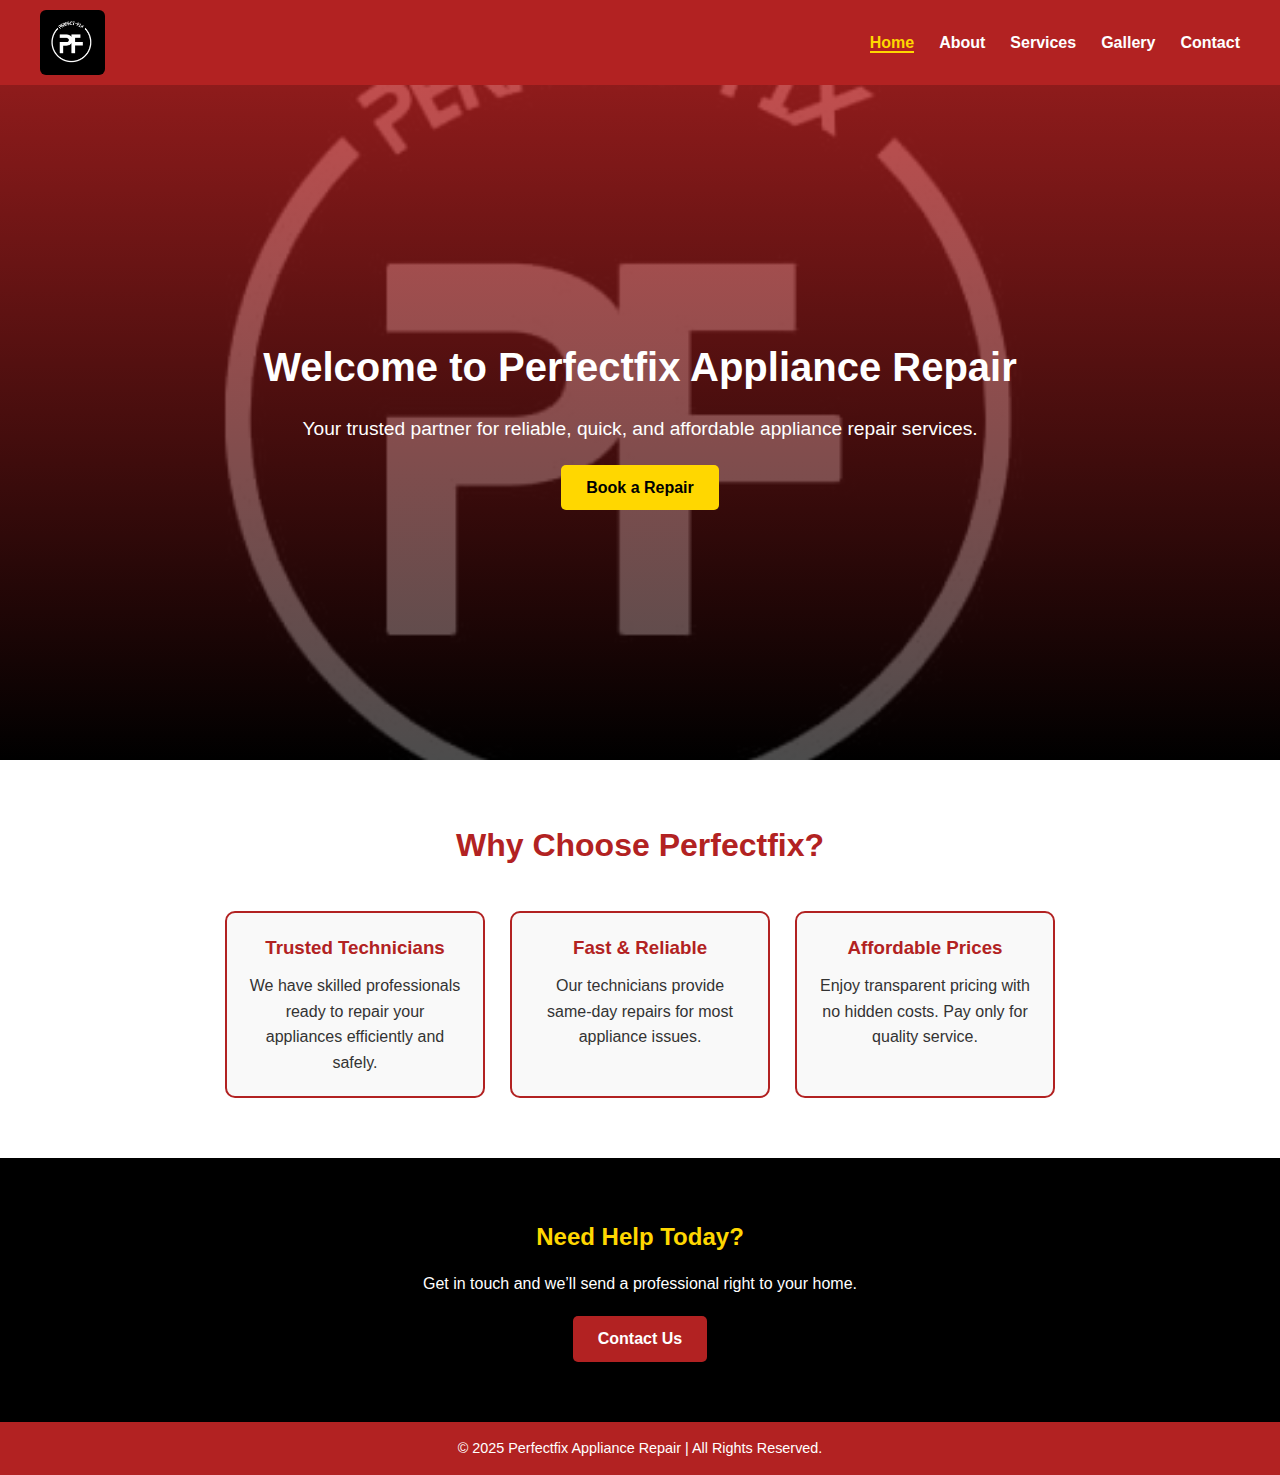
<file: index.html>
<!DOCTYPE html>
<html lang="en">
<head>
  <meta charset="UTF-8" />
  <meta name="viewport" content="width=device-width, initial-scale=1.0" />
  <title>Perfectfix Appliance Repair</title>
  <link rel="stylesheet" href="CSS/style.css" />
</head>
<body>
  <!-- HEADER -->
  <header>
    <div class="header-container">
      <img src="images/Perfectfix Logo.jpg" alt="Perfectfix Logo" class="logo">
      <nav>
        <ul>
          <li><a href="index.html" class="active">Home</a></li>
          <li><a href="pages/about.html">About</a></li>
          <li><a href="pages/services.html">Services</a></li>
          <li><a href="pages/gallery.html">Gallery</a></li>
          <li><a href="pages/contact.html">Contact</a></li>
        </ul>
      </nav>
    </div>
  </header>

  <!-- HERO SECTION -->
  <section id="hero">
    <div class="hero-content">
      <h1>Welcome to Perfectfix Appliance Repair</h1>
      <p>Your trusted partner for reliable, quick, and affordable appliance repair services.</p>
      <a href="pages/contact.html" class="btn">Book a Repair</a>
    </div>
  </section>

  <!-- WHY CHOOSE US -->
  <section class="why-us">
    <h2>Why Choose Perfectfix?</h2>
    <div class="features">
      <div class="feature-box">
        <h3>Trusted Technicians</h3>
        <p>We have skilled professionals ready to repair your appliances efficiently and safely.</p>
      </div>
      <div class="feature-box">
        <h3>Fast & Reliable</h3>
        <p>Our technicians provide same-day repairs for most appliance issues.</p>
      </div>
      <div class="feature-box">
        <h3>Affordable Prices</h3>
        <p>Enjoy transparent pricing with no hidden costs. Pay only for quality service.</p>
      </div>
    </div>
  </section>

  <!-- CTA -->
  <section class="cta">
    <h2>Need Help Today?</h2>
    <p>Get in touch and we’ll send a professional right to your home.</p>
    <a href="pages/contact.html" class="btn">Contact Us</a>
  </section>

  <!-- FOOTER -->
  <footer>
    <p>© 2025 Perfectfix Appliance Repair | All Rights Reserved.</p>
  </footer>
</body>
</html>
</file>
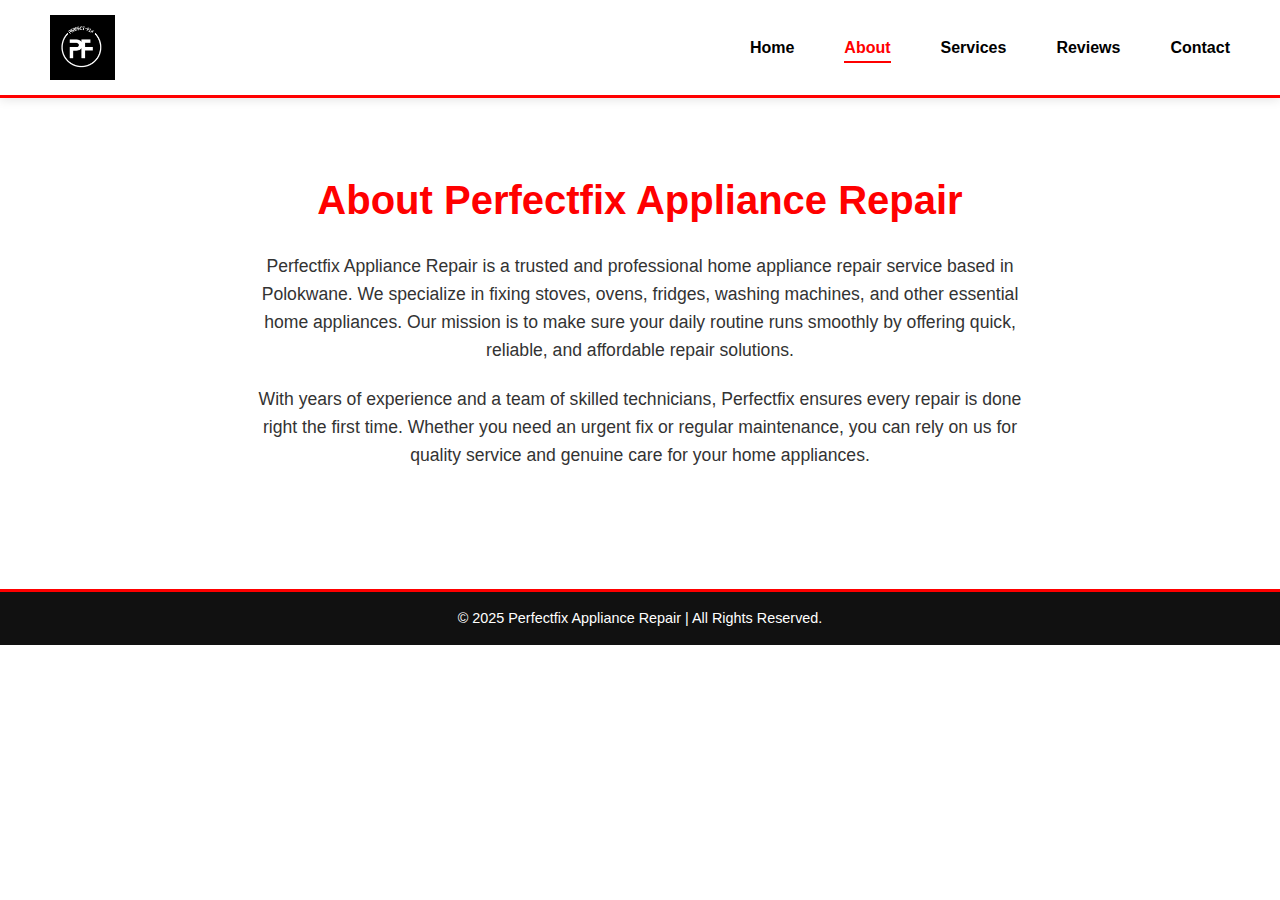
<file: pages/about.html>
<!DOCTYPE html>
<html lang="en">
<head>
  <meta charset="UTF-8" />
  <meta name="viewport" content="width=device-width, initial-scale=1.0" />
  <title>About Us | Perfectfix Appliance Repair</title>
  <link rel="stylesheet" href="../CSS/style.css" />
  <style>
    header {
      display: flex;
      justify-content: space-between;
      align-items: center;
      padding: 15px 50px;
      background-color: #fff;
      border-bottom: 3px solid red;
      box-shadow: 0 2px 10px rgba(0, 0, 0, 0.1);
    }

    .logo img {
      height: 65px;
      width: auto;
      object-fit: contain;
    }

    nav ul {
      display: flex;
      list-style: none;
    }

    nav ul li {
      margin-left: 25px;
    }

    nav ul li a {
      text-decoration: none;
      color: #000;
      font-weight: bold;
      transition: 0.3s;
    }

    nav ul li a:hover,
    nav ul li a.active {
      color: red;
      border-bottom: 2px solid red;
      padding-bottom: 5px;
    }

    .about-section {
      text-align: center;
      padding: 70px 30px;
      background-color: #fff;
    }

    .about-section h1 {
      color: red;
      font-size: 2.5rem;
      margin-bottom: 20px;
    }

    .about-section p {
      max-width: 800px;
      margin: 0 auto;
      font-size: 1.1rem;
      color: #333;
      line-height: 1.6;
    }

    footer {
      background-color: #111;
      color: white;
      text-align: center;
      padding: 15px 0;
      margin-top: 50px;
      border-top: 3px solid red;
    }

    footer p {
      font-size: 0.9rem;
    }
  </style>
</head>
<body>
  <header>
    <div class="logo">
      <a href="../index.html">
        <img src="../images/Perfectfix Logo.jpg" alt="Perfectfix Logo">
      </a>
    </div>
    <nav>
      <ul>
        <li><a href="../index.html">Home</a></li>
        <li><a href="about.html" class="active">About</a></li>
        <li><a href="services.html">Services</a></li>
        <li><a href="reviews.html">Reviews</a></li>
        <li><a href="contact.html">Contact</a></li>
      </ul>
    </nav>
  </header>

  <section class="about-section">
    <h1>About Perfectfix Appliance Repair</h1>
    <p>
      Perfectfix Appliance Repair is a trusted and professional home appliance repair service based in Polokwane. 
      We specialize in fixing stoves, ovens, fridges, washing machines, and other essential home appliances. 
      Our mission is to make sure your daily routine runs smoothly by offering quick, reliable, and affordable repair solutions.
    </p>
    <p style="margin-top:20px;">
      With years of experience and a team of skilled technicians, Perfectfix ensures every repair is done right the first time. 
      Whether you need an urgent fix or regular maintenance, you can rely on us for quality service and genuine care for your home appliances.
    </p>
  </section>

  <footer>
    <p>© 2025 Perfectfix Appliance Repair | All Rights Reserved.</p>
  </footer>
</body>
</html>
</file>
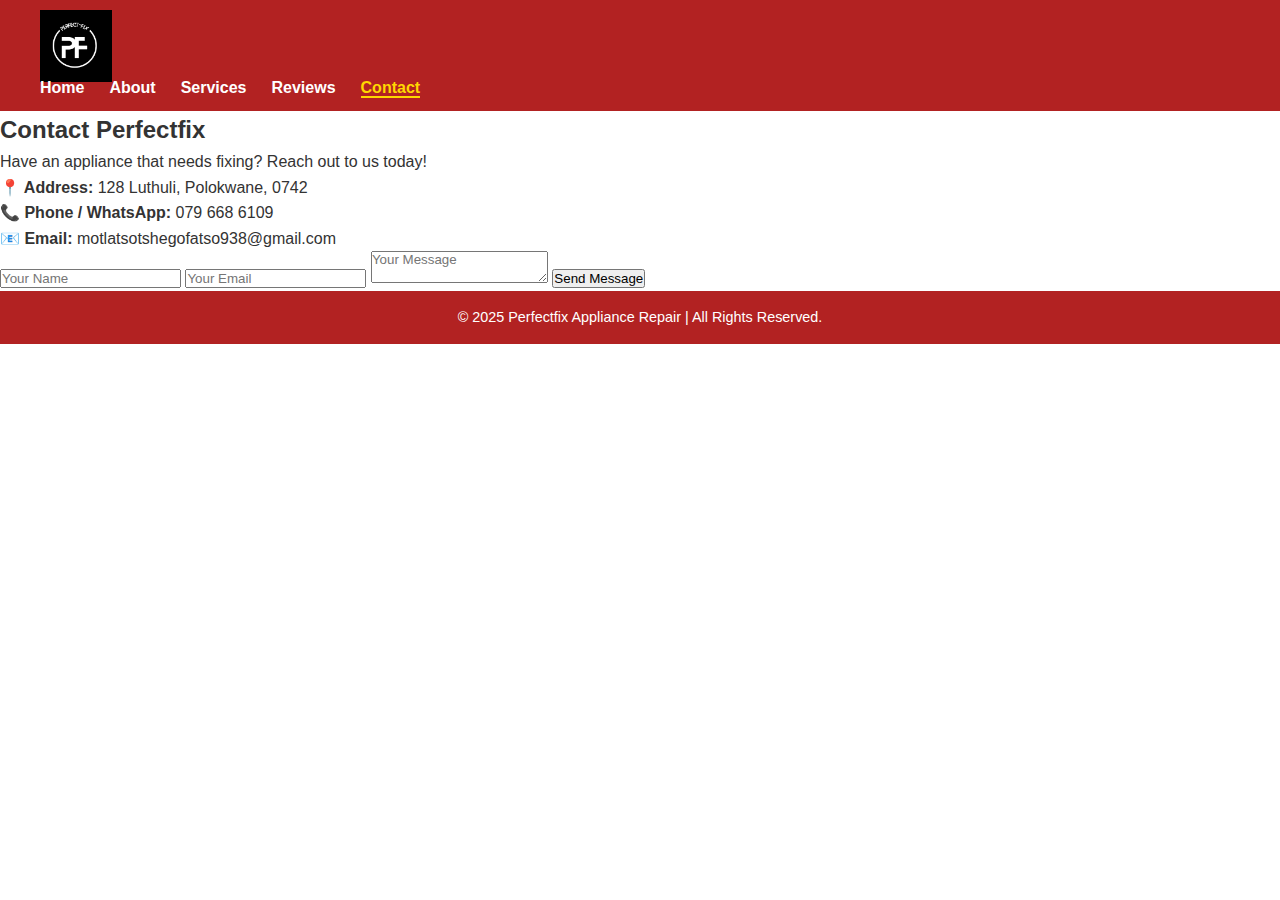
<file: pages/contact.html>
<!DOCTYPE html>
<html lang="en">
<head>
  <meta charset="UTF-8">
  <meta name="viewport" content="width=device-width, initial-scale=1.0">
  <title>Contact Us | Perfectfix Appliance Repair</title>
  <link rel="stylesheet" href="../CSS/style.css">
</head>
<body>
  <header>
    <div class="logo">
      <a href="../index.html"><img src="../images/Perfectfix Logo.jpg" alt="Perfectfix Logo" width="72"></a>
    </div>
    <nav>
      <ul>
        <li><a href="../index.html">Home</a></li>
        <li><a href="about.html">About</a></li>
        <li><a href="services.html">Services</a></li>
        <li><a href="reviews.html">Reviews</a></li>
        <li><a href="contact.html" class="active">Contact</a></li>
      </ul>
    </nav>
  </header>

  <section id="contact" class="fade-in">
    <h2>Contact Perfectfix</h2>
    <p>Have an appliance that needs fixing? Reach out to us today!</p>

    <p><b>📍 Address:</b> 128 Luthuli, Polokwane, 0742</p>
    <p><b>📞 Phone / WhatsApp:</b> 079 668 6109</p>
    <p><b>📧 Email:</b> motlatsotshegofatso938@gmail.com</p>

    <form>
      <input type="text" placeholder="Your Name" required>
      <input type="email" placeholder="Your Email" required>
      <textarea placeholder="Your Message" required></textarea>
      <button type="submit">Send Message</button>
    </form>
  </section>

  <footer>
    <p>&copy; 2025 Perfectfix Appliance Repair | All Rights Reserved.</p>
  </footer>
</body>
</html>
</file>
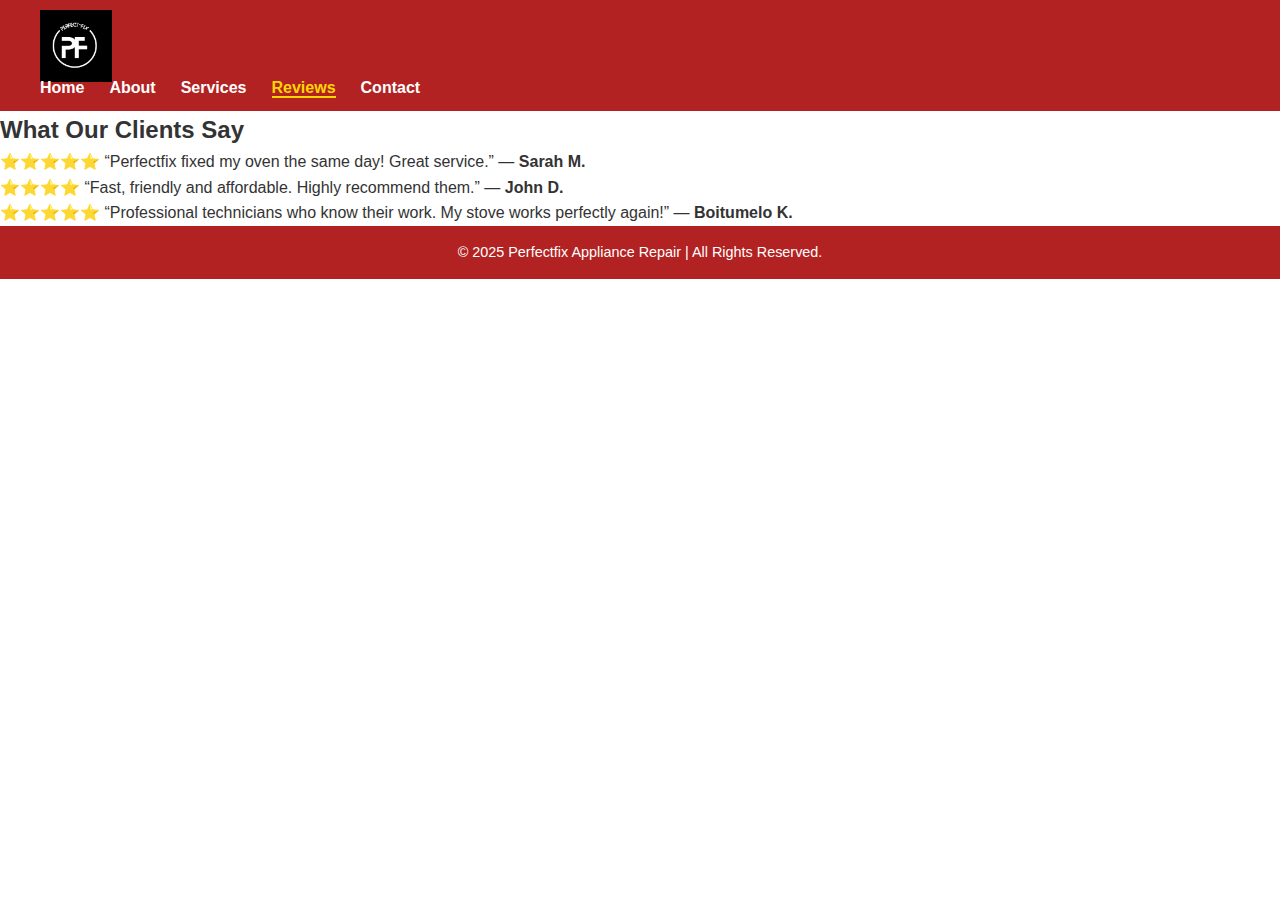
<file: pages/reviews.html>
<!DOCTYPE html>
<html lang="en">
<head>
  <meta charset="UTF-8">
  <meta name="viewport" content="width=device-width, initial-scale=1.0">
  <title>Customer Reviews | Perfectfix Appliance Repair</title>
  <link rel="stylesheet" href="../CSS/style.css">
</head>
<body>
  <header>
    <div class="logo">
      <a href="../index.html"><img src="../images/Perfectfix Logo.jpg" alt="Perfectfix Logo" width="72"></a>
    </div>
    <nav>
      <ul>
        <li><a href="../index.html">Home</a></li>
        <li><a href="about.html">About</a></li>
        <li><a href="services.html">Services</a></li>
        <li><a href="reviews.html" class="active">Reviews</a></li>
        <li><a href="contact.html">Contact</a></li>
      </ul>
    </nav>
  </header>

  <section id="reviews" class="fade-in">
    <h2>What Our Clients Say</h2>
    <div class="review">
      <p>⭐️⭐️⭐️⭐️⭐️ “Perfectfix fixed my oven the same day! Great service.” — <b>Sarah M.</b></p>
    </div>
    <div class="review">
      <p>⭐️⭐️⭐️⭐️ “Fast, friendly and affordable. Highly recommend them.” — <b>John D.</b></p>
    </div>
    <div class="review">
      <p>⭐️⭐️⭐️⭐️⭐️ “Professional technicians who know their work. My stove works perfectly again!” — <b>Boitumelo K.</b></p>
    </div>
  </section>

  <footer>
    <p>&copy; 2025 Perfectfix Appliance Repair | All Rights Reserved.</p>
  </footer>
</body>
</html>
</file>
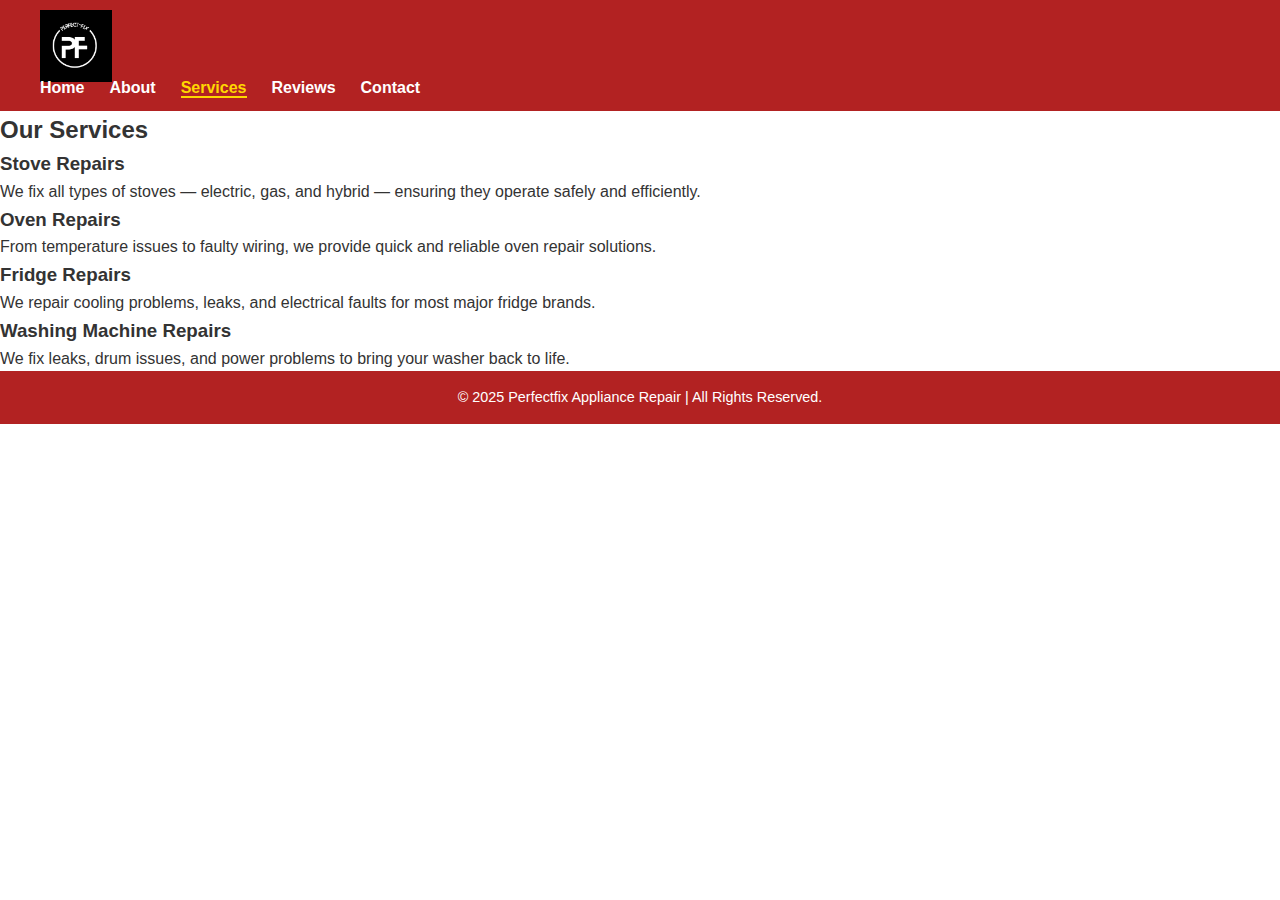
<file: pages/services.html>
<!DOCTYPE html>
<html lang="en">
<head>
  <meta charset="UTF-8">
  <meta name="viewport" content="width=device-width, initial-scale=1.0">
  <title>Services | Perfectfix Appliance Repair</title>
  <link rel="stylesheet" href="../CSS/style.css">
</head>
<body>
  <header>
    <div class="logo">
      <a href="../index.html"><img src="../images/Perfectfix Logo.jpg" alt="Perfectfix Logo" width="72"></a>
    </div>
    <nav>
      <ul>
        <li><a href="../index.html">Home</a></li>
        <li><a href="about.html">About</a></li>
        <li><a href="services.html" class="active">Services</a></li>
        <li><a href="reviews.html">Reviews</a></li>
        <li><a href="contact.html">Contact</a></li>
      </ul>
    </nav>
  </header>

  <section id="services" class="fade-in">
    <h2>Our Services</h2>
    <div class="product-grid">
      <div class="product">
        <h3>Stove Repairs</h3>
        <p>We fix all types of stoves — electric, gas, and hybrid — ensuring they operate safely and efficiently.</p>
      </div>
      <div class="product">
        <h3>Oven Repairs</h3>
        <p>From temperature issues to faulty wiring, we provide quick and reliable oven repair solutions.</p>
      </div>
      <div class="product">
        <h3>Fridge Repairs</h3>
        <p>We repair cooling problems, leaks, and electrical faults for most major fridge brands.</p>
      </div>
      <div class="product">
        <h3>Washing Machine Repairs</h3>
        <p>We fix leaks, drum issues, and power problems to bring your washer back to life.</p>
      </div>
    </div>
  </section>

  <footer>
    <p>&copy; 2025 Perfectfix Appliance Repair | All Rights Reserved.</p>
  </footer>
</body>
</html>
</file>
<file: CSS/style.css>
/* =========================================
   Perfectfix Appliance Repair CSS
   Red-White-Black Theme (Professional)
========================================= */

/* GENERAL */
* {
  margin: 0;
  padding: 0;
  box-sizing: border-box;
  font-family: Arial, sans-serif;
}

body {
  background-color: #fff;
  color: #333;
  line-height: 1.6;
}

/* HEADER */
header {
  background-color: #b22222; /* Deep red */
  color: white;
  padding: 10px 40px;
  position: sticky;
  top: 0;
  z-index: 1000;
}

.header-container {
  display: flex;
  justify-content: space-between;
  align-items: center;
}

.logo {
  height: 65px;
  border-radius: 6px;
}

nav ul {
  display: flex;
  list-style: none;
  gap: 25px;
}

nav ul li a {
  color: white;
  text-decoration: none;
  font-weight: bold;
  transition: 0.3s;
}

nav ul li a:hover,
nav ul li a.active {
  color: #ffd700; /* Gold accent */
  border-bottom: 2px solid #ffd700;
}

/* HERO */
#hero {
  height: 75vh;
  background: 
    linear-gradient(rgba(178, 34, 34, 0.8), rgba(0, 0, 0, 0.7)),
    url('../images/Perfectfix Logo.jpg') no-repeat center center/contain;
  background-size: cover;
  color: white;
  display: flex;
  justify-content: center;
  align-items: center;
  text-align: center;
  flex-direction: column;
  padding: 20px;
}

#hero h1 {
  font-size: 2.5rem;
  margin-bottom: 15px;
}

#hero p {
  font-size: 1.2rem;
  max-width: 700px;
  margin: auto;
}

.btn {
  background-color: #ffd700; /* Gold button */
  color: #000;
  padding: 10px 25px;
  font-weight: bold;
  border-radius: 5px;
  text-decoration: none;
  display: inline-block;
  margin-top: 20px;
  transition: 0.3s;
}

.btn:hover {
  background-color: #b22222;
  color: #fff;
}

/* WHY US SECTION */
.why-us {
  padding: 60px 20px;
  text-align: center;
  background-color: #fff;
}

.why-us h2 {
  color: #b22222;
  font-size: 2rem;
  margin-bottom: 40px;
}

.features {
  display: flex;
  flex-wrap: wrap;
  justify-content: center;
  gap: 25px;
}

.feature-box {
  background-color: #f9f9f9;
  border: 2px solid #b22222;
  border-radius: 10px;
  width: 260px;
  padding: 20px;
  transition: 0.3s;
}

.feature-box:hover {
  background-color: #fff;
  box-shadow: 0 0 15px rgba(255, 215, 0, 0.4);
}

.feature-box h3 {
  color: #b22222;
  margin-bottom: 10px;
}

/* CTA */
.cta {
  background-color: #000;
  color: white;
  text-align: center;
  padding: 60px 20px;
}

.cta h2 {
  color: #ffd700;
  margin-bottom: 15px;
}

.cta .btn {
  background-color: #b22222;
  color: #fff;
}

.cta .btn:hover {
  background-color: #ffd700;
  color: #000;
}

/* FOOTER */
footer {
  background-color: #b22222;
  color: white;
  text-align: center;
  padding: 15px;
  font-size: 0.9rem;
}

/* RESPONSIVE */
@media (max-width: 768px) {
  .header-container {
    flex-direction: column;
  }

  nav ul {
    flex-direction: column;
    align-items: center;
    gap: 10px;
  }

  #hero h1 {
    font-size: 2rem;
  }

  .feature-box {
    width: 90%;
  }
}
</file>
